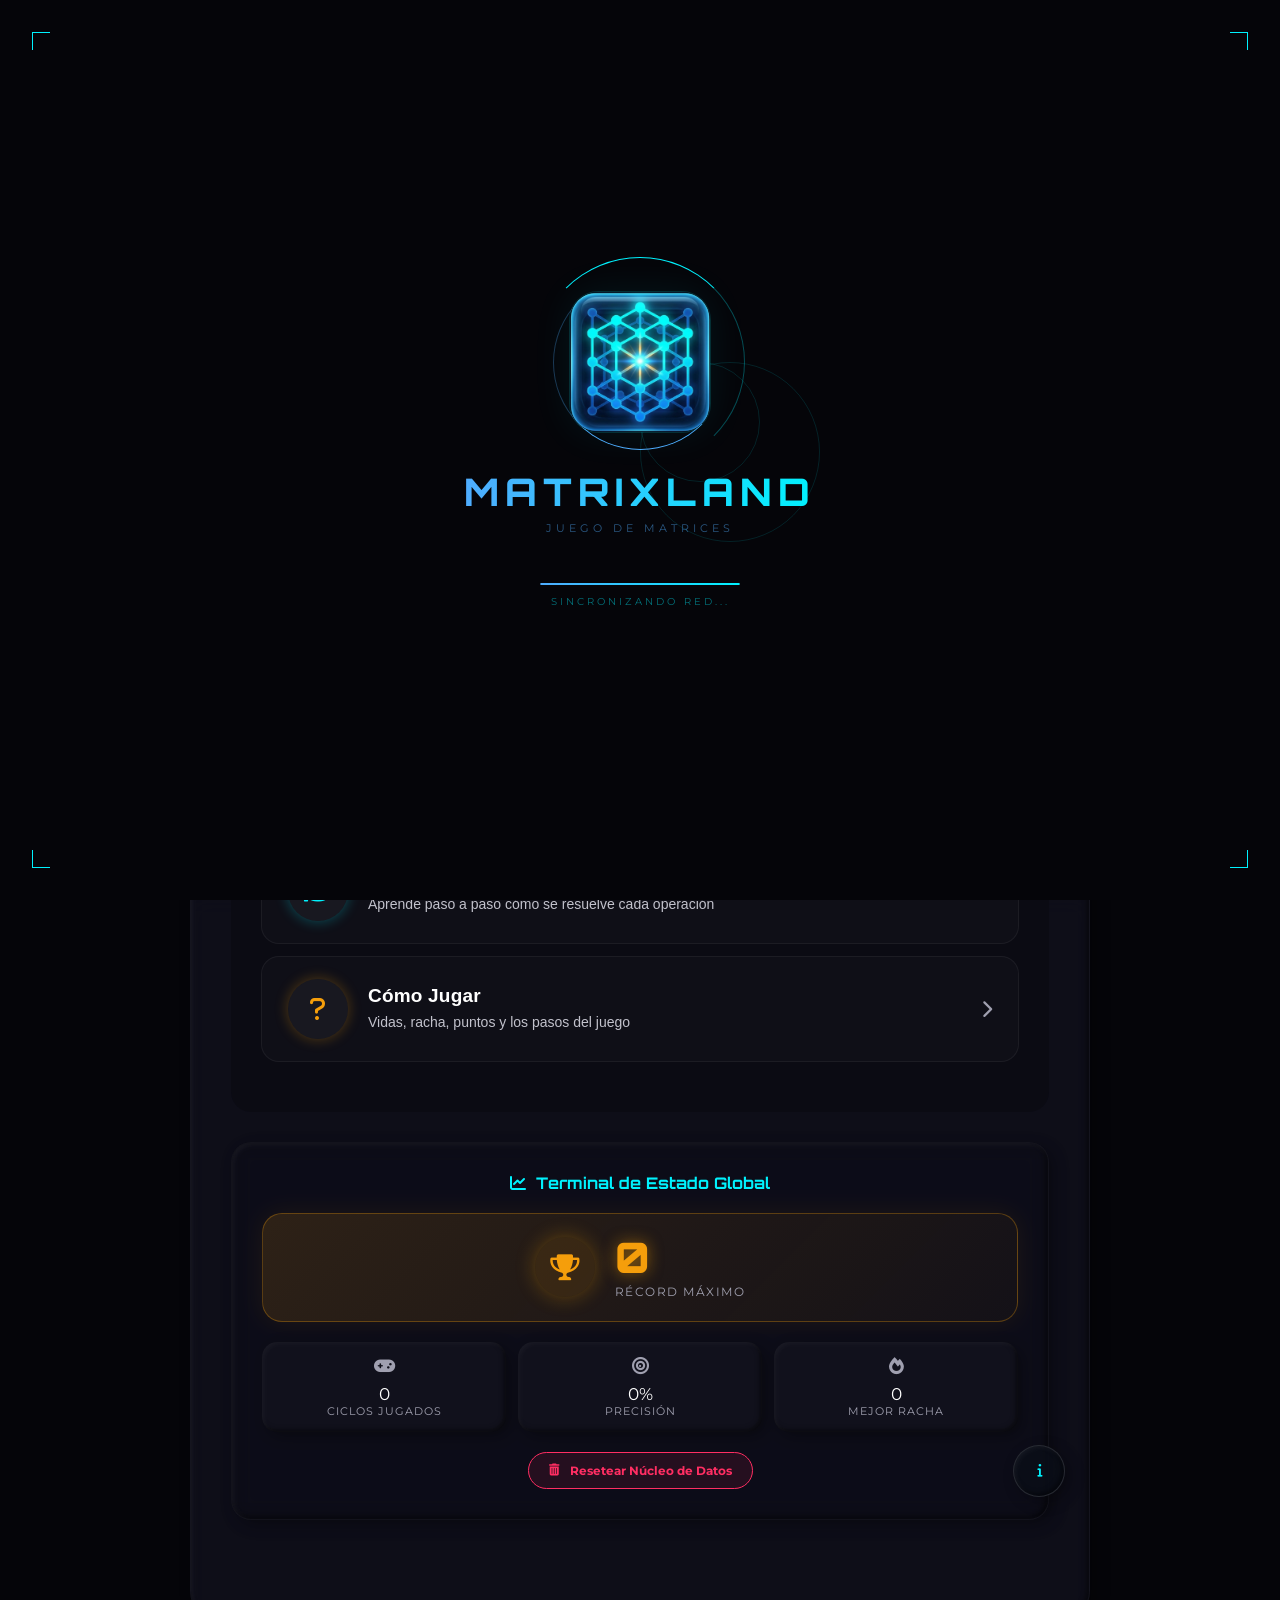
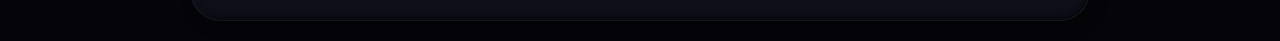
<file: index.html>
<!DOCTYPE html>
<html lang="es">
<head>
    <meta charset="UTF-8">
    <meta name="viewport" content="width=device-width, initial-scale=1.0">
    <title>MATRIXLAND </title>
    
    <link rel="stylesheet" href="https://cdnjs.cloudflare.com/ajax/libs/font-awesome/6.0.0/css/all.min.css">
    <link rel="stylesheet" href="style.css">
    <link rel="manifest" href="manifest.json">
    <meta name="theme-color" content="#667eea">
    <meta name="mobile-web-app-capable" content="yes">
    <meta name="apple-mobile-web-app-capable" content="yes">
    <meta name="apple-mobile-web-app-status-bar-style" content="default">
    <meta name="apple-mobile-web-app-title" content="Matrixland">
</head>
<body>

    <div id="splash-screen">
  <div class="corner corner-tl"></div>
  <div class="corner corner-tr"></div>
  <div class="corner corner-bl"></div>
  <div class="corner corner-br"></div>

  <div class="splash-particles" id="splash-sparks"></div>

  <div class="splash-logo-wrap">
    <div style="position:absolute;">
      <div class="pulse-ring"></div>
      <div class="pulse-ring"></div>
      <div class="pulse-ring"></div>
    </div>
    <div class="ring-outer"></div>
    <div class="ring-inner"></div>
    <div class="splash-logo-img">
      
      <img src="LogoMatrixLand.jpg" alt="MatrixLand">
    </div>
  </div>

  <div class="splash-title">
    
    <h1>MATRIXLAND</h1>
    <div class="version">juego de matrices</div>
  </div>

  <div class="splash-loader">
    <div class="loader-track">
      <div class="loader-bar" id="splash-bar"></div>
    </div>
    <div class="loader-label" id="splash-label">Iniciando protocolo...</div>
  </div>
</div>
    
    <div id="bg-particles"></div>

    <div id="pantalla-inicio">
        <div class="header-logo">
            <h1><span class="neon-text">MATRIX</span>LAND</h1>
            <div class="logo-icon"><i class="fas fa-microchip"></i></div>
        </div>
        <p class="subtitulo">Inicia la secuencia de aprendizaje progresivo</p>
        
        <div class="niveles-container">
            <div class="nivel-card nivel-basico" id="card-basico">
                <div class="nivel-icon"><i class="fas fa-plus-minus"></i></div>
                <h3>Nivel Básico</h3>
                <p class="nivel-descripcion">
                    Suma, resta y multiplica matrices por un número (escalar). El punto de partida perfecto.
                    <span class="nivel-specs">Matrices 2×2 · Números del 1 al 5</span>
                </p>
                <button id="btn-basico" class="btn-nivel">INICIAR</button>
            </div>

            <div class="nivel-card nivel-intermedio" id="card-intermedio">
                <div class="nivel-icon"><i class="fas fa-times"></i></div>
                <h3>Nivel Intermedio</h3>
                <p class="nivel-descripcion">
                    Multiplica matrices fila por columna, combinando distintos tamaños entre sí.
                    <span class="nivel-specs">Matrices 2×2 y 3×3 · Números del 1 al 8</span>
                </p>
                <button id="btn-intermedio" class="btn-nivel">INICIAR</button>
            </div>

            <div class="nivel-card nivel-avanzado" id="card-avanzado">
                <div class="nivel-icon"><i class="fas fa-project-diagram"></i></div>
                <h3>Nivel Avanzado</h3>
                <p class="nivel-descripcion">
                    Calcula la transpuesta y el determinante, incluida la Regla de Sarrus en 3×3.
                    <span class="nivel-specs">Matrices 2×2 y 3×3 · Números del 1 al 10</span>
                </p>
                <button id="btn-avanzado" class="btn-nivel">INICIAR</button>
            </div>

            <div class="nivel-card nivel-extra" id="card-extra">
                <div class="nivel-icon"><i class="fas fa-layer-group"></i></div>
                <h3>Retos Extra</h3>
                <p class="nivel-descripcion">
                    Resuelve retos en 2 pasos que combinan varias operaciones a la vez, como k(A+B) o |A+B|.
                    <span class="nivel-specs">2 fases por desafío · Matrices 2×2 y 3×3</span>
                </p>
                <button id="btn-extra" class="btn-nivel">INICIAR</button>
            </div>
        </div>

        <div class="recursos-container">
            <h3><i class="fas fa-toolbox"></i> Centro de Recursos</h3>
            <div class="recursos-lista">
                <button id="btn-tutorial-operaciones" class="recurso-item" type="button">
                    <span class="recurso-icono recurso-icono-tutorial"><i class="fas fa-graduation-cap"></i></span>
                    <span class="recurso-texto">
                        <strong>Tutoriales de Operaciones</strong>
                        <small>Aprende paso a paso cómo se resuelve cada operación</small>
                    </span>
                    <i class="fas fa-chevron-right recurso-flecha"></i>
                </button>
                <button id="btn-ayuda-juego" class="recurso-item" type="button">
                    <span class="recurso-icono recurso-icono-ayuda"><i class="fas fa-question"></i></span>
                    <span class="recurso-texto">
                        <strong>Cómo Jugar</strong>
                        <small>Vidas, racha, puntos y los pasos del juego</small>
                    </span>
                    <i class="fas fa-chevron-right recurso-flecha"></i>
                </button>
            </div>
        </div>

        <div class="estadisticas-globales-container">
            <h3><i class="fas fa-chart-line"></i> Terminal de Estado Global</h3>

            <div class="record-hero">
                <div class="record-hero-icon"><i class="fas fa-trophy"></i></div>
                <div class="record-hero-info">
                    <span id="global-record" class="record-hero-valor">0</span>
                    <span class="record-hero-label">Récord Máximo</span>
                </div>
            </div>

            <div class="stats-grid-inicio stats-grid-secundaria">
                <div class="stat-item-inicio">
                    <span class="stat-icon-inicio"><i class="fas fa-gamepad"></i></span>
                    <div class="stat-info-inicio">
                        <span id="global-partidas" class="stat-numero-inicio">0</span>
                        <span class="stat-texto-inicio">Ciclos Jugados</span>
                    </div>
                </div>
                <div class="stat-item-inicio">
                    <span class="stat-icon-inicio"><i class="fas fa-bullseye"></i></span>
                    <div class="stat-info-inicio">
                        <span id="global-precision" class="stat-numero-inicio">0%</span>
                        <span class="stat-texto-inicio">Precisión</span>
                    </div>
                </div>
                <div class="stat-item-inicio">
                    <span class="stat-icon-inicio"><i class="fas fa-fire"></i></span>
                    <div class="stat-info-inicio">
                        <span id="global-mejor-racha" class="stat-numero-inicio">0</span>
                        <span class="stat-texto-inicio">Mejor Racha</span>
                    </div>
                </div>
            </div>

            <button id="btn-borrar-datos" class="btn-danger-futuristic">
                <i class="fas fa-trash-alt"></i> Resetear Núcleo de Datos
            </button>
        </div>

        <div class="info-float" tabindex="0">
            <button class="info-bubble" type="button" aria-label="Información del proyecto">
                <i class="fas fa-info"></i>
            </button>
            <div class="info-card">
                <p>Desarrollado en la Universidad Politécnica de Querétaro por Regina Lopez Soto y Diego Francisco Cruz Cruz</p>
            </div>
        </div>

    </div>

    <div id="pantalla-juego" style="display: none;">
        
        <div class="game-header">
            <div class="stat-bubble stat-nivel">
                <div class="stat-label">PROTOCOLO</div>
                <div id="texto-nivel" class="stat-value">Básico</div>
                <div id="dificultad-indicator" class="dificultad-indicator" style="display:none;"></div>
            </div>

            <div class="control-center">
                <div id="vidas-display" class="vidas-futuristas">
                    </div>
                <div class="score-display">
                    <span id="puntos-display">0</span> <span class="pts-label">PTS</span>
                </div>
            </div>

            <div class="stat-bubble stat-racha">
                <div class="stat-label">RACHA</div>
                <div id="racha-display" class="stat-value">0</div>
                <div id="racha-bonus" class="stat-bonus">+0%</div>
            </div>
        </div>
        
        <div class="main-game-area">
            <div id="fase-badge" class="fase-badge" style="display:none;"></div>

            <div id="matrices-container"></div>

            <div id="fase-parcial-panel" class="fase-parcial-panel" style="display:none;"></div>
            
            <div class="response-zone-futuristic">
                <div class="drop-zone-container">
                    <h3><i class="fas fa-download"></i> Matriz de Respuesta</h3>
                    <p class="instruccion-drag">Arrastra un número, o tócalo y luego toca la casilla destino</p>
                    <div id="respuesta-matrix-target" class="matrix-target-grid">
                        </div>
                </div>

                <div class="numbers-supply-container">
                    <h3><i class="fas fa-hashtag"></i> Fuente de Energía</h3>
                    <div id="numbers-supply-bin" class="numbers-bin">
                        </div>
                </div>
            </div>
        </div>
        
        <div class="botones-accion-footer">
            <button id="btn-verificar" class="btn-principal-futuristic">
                <i class="fas fa-check-circle"></i> Verificar Secuencia
            </button>
            <button id="btn-volver" class="btn-secundario-futuristic">
                <i class="fas fa-arrow-left"></i> Abortar Misión
            </button>
        </div>
        
        <div id="mensaje-resultado"></div>
    </div>

    <div id="pantalla-tutorial" style="display:none;">
        <div class="corner corner-tl"></div>
        <div class="corner corner-tr"></div>
        <div class="corner corner-bl"></div>
        <div class="corner corner-br"></div>

        <div class="protocolo-header">
            <button class="btn-secundario-futuristic btn-volver-protocolo" id="volver-tutorial" type="button">
                <i class="fas fa-arrow-left"></i> Volver al Inicio
            </button>
            <h2 class="protocolo-titulo"><i class="fas fa-graduation-cap"></i> Tutoriales de Operaciones</h2>
            <p class="protocolo-subtitulo">Aprende paso a paso cómo se resuelve cada operación con matrices</p>
        </div>

            <div class="tutorial-tabs" id="tutorial-tabs">
                <button class="tutorial-tab active" data-tab="suma" type="button">Suma</button>
                
                <button class="tutorial-tab" data-tab="resta" type="button">Resta</button>
                <button class="tutorial-tab" data-tab="escalar" type="button">Escalar</button>
                <button class="tutorial-tab" data-tab="mult" type="button">Multiplicación</button>
                <button class="tutorial-tab" data-tab="trans" type="button">Transpuesta</button>
                <button class="tutorial-tab" data-tab="det" type="button">Determinante</button>
            </div>

            <div class="tutorial-panels">
                <div class="tutorial-panel active" data-panel="suma">
                    <p>Para <strong>sumar matrices</strong> se suman los elementos que están en la <strong>misma posición</strong> (misma fila y columna). Ambas matrices deben tener el mismo tamaño.</p>
                    <div class="tutorial-player" data-op="suma"></div>
                </div>

                <div class="tutorial-panel" data-panel="resta">
                    <p>La <strong>resta de matrices</strong> funciona igual que la suma, pero restando el elemento de B al elemento de A en la misma posición.</p>
                    <div class="tutorial-player" data-op="resta"></div>
                </div>

                <div class="tutorial-panel" data-panel="escalar">
                    <p>La <strong>multiplicación por escalar</strong> significa multiplicar <em>cada elemento</em> de la matriz por el mismo número k.</p>
                    <div class="tutorial-player" data-op="escalar"></div>
                </div>

                <div class="tutorial-panel" data-panel="mult">
                    <p>Para <strong>multiplicar matrices</strong>, cada elemento del resultado se obtiene multiplicando una <strong>fila completa de A</strong> por una <strong>columna completa de B</strong>, elemento a elemento, y sumando esos productos. El número de columnas de A debe ser igual al número de filas de B.</p>
                    <div class="tutorial-player" data-op="mult"></div>
                </div>

                <div class="tutorial-panel" data-panel="trans">
                    <p>La <strong>transpuesta</strong> convierte las filas en columnas (y las columnas en filas). El elemento en la posición (i,j) pasa a la posición (j,i).</p>
                    <div class="tutorial-player" data-op="trans"></div>
                </div>

                <div class="tutorial-panel" data-panel="det">
                    <p>El <strong>determinante</strong> es un número asociado a una matriz cuadrada. A diferencia de una matriz normal, <strong>no se escribe entre corchetes</strong>, sino entre <strong>barras verticales</strong>: <code>|A|</code>.</p>

                    <div class="tutorial-size-toggle" role="tablist">
                        <button class="tutorial-size-btn active" data-detsize="2x2" type="button">Determinante 2×2</button>
                        <button class="tutorial-size-btn" data-detsize="3x3" type="button">Determinante 3×3 (Regla de Sarrus)</button>
                    </div>

                    <div class="tutorial-player" data-op="det"></div>
                    <div class="tutorial-player" data-op="det3"></div>
                </div>
            </div>
    </div>

    <div id="pantalla-ayuda" style="display:none;">
        <div class="corner corner-tl"></div>
        <div class="corner corner-tr"></div>
        <div class="corner corner-bl"></div>
        <div class="corner corner-br"></div>

        <div class="protocolo-header">
            <button class="btn-secundario-futuristic btn-volver-protocolo" id="volver-ayuda" type="button">
                <i class="fas fa-arrow-left"></i> Volver al Inicio
            </button>
            <h2 class="protocolo-titulo"><i class="fas fa-question-circle"></i> ¿Cómo Jugar?</h2>
        </div>

            <div class="ayuda-grid">
                <div class="ayuda-item ayuda-item-vidas">
                    <div class="ayuda-icono vidas-icono"><i class="fas fa-heart"></i></div>
                    <div class="ayuda-contenido">
                        <h4>Vidas</h4>
                        <p>Empiezas con <strong>3 vidas</strong>. Cada respuesta incorrecta te quita una. Si llegas a 0, la partida termina.</p>
                        <p class="ayuda-tip"><i class="fas fa-bolt"></i> Consigue una racha de <strong>5 aciertos seguidos</strong> y recuperas 1 vida (hasta el máximo de 3).</p>
                    </div>
                </div>
                <div class="ayuda-item ayuda-item-racha">
                    <div class="ayuda-icono racha-icono"><i class="fas fa-fire"></i></div>
                    <div class="ayuda-contenido">
                        <h4>Racha</h4>
                        <p>Cada acierto consecutivo aumenta tu racha. Una respuesta incorrecta la reinicia a 0.</p>
                        <p class="ayuda-tip"><i class="fas fa-bolt"></i> Cada punto de racha añade <strong>+10% de puntos extra</strong> al siguiente acierto.</p>
                    </div>
                </div>
                <div class="ayuda-item ayuda-item-puntos">
                    <div class="ayuda-icono puntos-icono"><i class="fas fa-star"></i></div>
                    <div class="ayuda-contenido">
                        <h4>Puntos</h4>
                        <p>Cada nivel otorga puntos base al resolver bien un desafío:</p>
                        <ul class="ayuda-lista-puntos">
                            <li><span>Básico</span><strong>10 pts</strong></li>
                            <li><span>Intermedio</span><strong>20 pts</strong></li>
                            <li><span>Avanzado</span><strong>30 pts</strong></li>
                            <li><span>Retos Extra</span><strong>40 pts</strong></li>
                        </ul>
                    </div>
                </div>
            </div>

            <div class="ayuda-pasos">
                <h4><i class="fas fa-list-ol"></i> Pasos para jugar</h4>
                <ol>
                    <li>Elige un nivel según tu experiencia.</li>
                    <li>Observa la operación planteada entre las matrices (o el escalar).</li>
                    <li>Arrastra los números correctos desde la "Fuente de Energía" hacia la matriz de respuesta.</li>
                    <li>Pulsa "Verificar Secuencia" para comprobar tu resultado.</li>
                    <li>Usa el botón <i class="fas fa-graduation-cap"></i> de Tutoriales si necesitas repasar cómo se resuelve cada operación.</li>
                </ol>
            </div>
    </div>

    <div id="modal-gameover" class="modal" style="display: none;">
        <div class="modal-content-futuristic">
            <div class="glitch-wrapper">
                <h2 class="modal-titulo-glitch" data-text="SISTEMA CRÍTICO">SISTEMA CRÍTICO</h2>
            </div>
            <div class="icon-danger-modal"><i class="fas fa-exclamation-triangle"></i></div>
            <p class="modal-mensaje">Integridad del núcleo: 0%. Ciclo finalizado.</p>
            
            <div class="modal-estadisticas-futuristic">
                <div class="modal-stat-futu">
                    <span class="modal-stat-label-futu">Puntuación Final</span>
                    <span id="modal-puntos-finales" class="modal-stat-value-futu">0</span>
                </div>
                <div class="modal-stat-futu">
                    <span class="modal-stat-label-futu">Eficiencia (Aciertos)</span>
                    <span id="modal-aciertos" class="modal-stat-value-futu">0/0</span>
                </div>
                <div class="modal-stat-futu">
                    <span class="modal-stat-label-futu">Pico de Racha</span>
                    <span id="modal-mejor-racha" class="modal-stat-value-futu">0</span>
                </div>
            </div>

            <div id="modal-recomendacion" class="modal-recomendacion" style="display:none;"></div>

            <div class="modal-botones-futu">
                <button id="btn-reintentar" class="btn-modal-futu btn-reintentar-futu">
                    <i class="fas fa-sync-alt"></i> Reiniciar Ciclo
                </button>
                <button id="btn-menu" class="btn-modal-futu btn-menu-futu">
                    <i class="fas fa-home"></i> Menú de Red
                </button>
            </div>
            <button id="btn-compartir" class="btn-modal-futu btn-compartir-futu btn-compartir-ancho" type="button">
                <i class="fas fa-share-alt"></i> Compartir Resultado
            </button>
        </div>
    </div>

    <script src="script.js"></script>
</body>
</html>
</file>
<file: style.css>
/* ========================================
   SISTEMA DE DISEÑO MATRIXLAND NEON-DRAG
   Estilo: Futurista, Neumórfico (Burbuja iOS), Alta Animación
   ======================================== */

@import url('https://fonts.googleapis.com/css2?family=Orbitron:wght@400;600;700;900&family=Montserrat:wght@300;400;600;700&display=swap');

:root {
    /* Paleta Neón Futurista */
    --bg-dark: #050509;
    --bg-panel: rgba(20, 20, 35, 0.6);
    --primary-neon: #00f2fe; /* Cian */
    --primary-dim: rgba(0, 242, 254, 0.1);
    --secondary-neon: #4facfe; /* Azul */
    --success-neon: #0f9; /* Verde Neón */
    --danger-neon: #ff2e63; /* Rojo Neón */
    --warning-neon: #f59e0b; /* Ámbar */
    --deep-blue-neon: #3355ff; /* Azul profundo, usado para la Fase 2 de Retos Extra */
    --text-main: #e0e0e6;
    --text-muted: #a0a0b0;
    
    /* Efectos Burbuja/Neumórficos */
    --bubble-shadow: 
        inset 2px 2px 5px rgba(255, 255, 255, 0.05),
        inset -2px -2px 5px rgba(0, 0, 0, 0.5),
        5px 5px 15px rgba(0, 0, 0, 0.3);
    
    --bubble-hover: 
        inset 1px 1px 3px rgba(255, 255, 255, 0.1),
        inset -1px -1px 3px rgba(0, 0, 0, 0.7),
        2px 2px 8px rgba(0, 0, 0, 0.5);

    --neon-glow: 0 0 10px var(--primary-neon), 0 0 20px var(--primary-neon);
    
    /* Efectos Burbuja/Neumórficos y Curvas de Animación */
    --ease-soft: cubic-bezier(0.23, 1, 0.32, 1);
    --ease-bouncy: cubic-bezier(0.68, -0.55, 0.27, 1.55);
    
    --transition-soft: all 0.3s var(--ease-soft);
    --transition-bouncy: all 0.5s var(--ease-bouncy);
}

/* ========================================
   RESET Y ESTILOS GLOBALES
   ======================================== */

* {
    margin: 0;
    padding: 0;
    box-sizing: border-box;
    outline: none;
    -webkit-tap-highlight-color: transparent;
}

/* NUEVO: scroll de toda la página rediseñado con el tema neón */
html {
    scrollbar-width: thin;
    scrollbar-color: var(--primary-neon) var(--bg-dark);
}
::-webkit-scrollbar { width: 10px; height: 10px; }
::-webkit-scrollbar-track { background: var(--bg-dark); }
::-webkit-scrollbar-thumb {
    background: linear-gradient(var(--secondary-neon), var(--primary-neon));
    border-radius: 10px;
    border: 2px solid var(--bg-dark);
}
::-webkit-scrollbar-thumb:hover { background: var(--primary-neon); }

body {
    font-family: 'Montserrat', sans-serif;
    background-color: var(--bg-dark);
    color: var(--text-main);
    min-height: 100vh;
    display: flex;
    justify-content: center;
    align-items: center;
    padding: 20px;
    overflow-x: hidden;
    position: relative;
}

/* Fondo de partículas */
#bg-particles {
    position: fixed;
    inset: 0;
    z-index: -1;
    background: radial-gradient(circle at center, #101025 0%, #050509 100%);
}

.particle {
    position: absolute;
    background: var(--primary-neon);
    border-radius: 50%;
    opacity: 0.2;
    animation: floatParticle 20s linear infinite;
}

@keyframes floatParticle {
    0% { transform: translateY(0) translateX(0); opacity: 0; }
    10% { opacity: 0.2; }
    90% { opacity: 0.2; }
    100% { transform: translateY(-100vh) translateX(20vw); opacity: 0; }
}

h1, h2, h3, .stat-value, .matrix-cell, .draggable-number {
    font-family: 'Orbitron', sans-serif;
    font-weight: 700;
}

/* ========================================
   CLASES BASE REUTILIZABLES (SOLUCIÓN AL ERROR)
   ======================================== */

/* Aplicamos el estilo de panel a todos los contenedores principales */
#pantalla-inicio,
.nivel-card,
.estadisticas-globales-container,
#pantalla-juego,
#pantalla-tutorial,
#pantalla-ayuda,
#matrices-container,
.drop-zone-container,
.numbers-supply-container,
.modal-content-futuristic {
    background: var(--bg-panel);
    border-radius: 30px;
    border: 1px solid rgba(255, 255, 255, 0.03);
    box-shadow: var(--bubble-shadow);
    backdrop-filter: blur(10px);
    transition: var(--transition-soft);
}

/* Aplicamos el estilo base de botón a todos los botones */
.btn-nivel, 
.btn-danger-futuristic, 
.btn-principal-futuristic, 
.btn-secundario-futuristic, 
.btn-modal-futu {
    border: none;
    border-radius: 50px;
    font-family: 'Montserrat', sans-serif;
    font-weight: 700;
    cursor: pointer;
    transition: var(--transition-bouncy);
    display: inline-flex;
    align-items: center;
    justify-content: center;
    gap: 10px;
    position: relative;
    overflow: hidden;
}

.btn-nivel:active, 
.btn-danger-futuristic:active, 
.btn-principal-futuristic:active, 
.btn-secundario-futuristic:active, 
.btn-modal-futu:active {
    transform: scale(0.95);
    box-shadow: var(--bubble-hover);
}

.neon-text {
    color: var(--primary-neon);
    text-shadow: var(--neon-glow);
}

/* ========================================
   PANTALLA DE INICIO
   ======================================== */

#pantalla-inicio {
    padding: 50px 40px 100px; /* NUEVO: aire extra abajo para que el botón de info flotante no encime el último contenido */
    text-align: center;
    max-width: 900px;
    width: 100%;
    animation: panelEnter 0.6s var(--ease-soft);
}

.header-logo {
    position: relative;
    display: flex;
    flex-wrap: wrap;
    align-items: center;
    justify-content: center;
    gap: 15px;
    margin-bottom: 22px;
    padding-bottom: 14px;
}

/* NUEVO: línea decorativa con brillo animado bajo el título, refuerza el look "data-stream" */
.header-logo::after {
    content: '';
    position: absolute;
    bottom: 0;
    left: 50%;
    transform: translateX(-50%);
    width: 140px;
    height: 2px;
    border-radius: 2px;
    background: linear-gradient(90deg, transparent, var(--primary-neon), var(--secondary-neon), transparent);
    background-size: 200% auto;
    animation: shimmerText 3s linear infinite;
}

#pantalla-inicio h1 {
    font-size: 56px;
    letter-spacing: 4px;
    color: white;
}

.logo-icon {
    font-size: 40px;
    color: var(--primary-neon);
    animation: pulseGlow 2s infinite;
}

.subtitulo {
    color: var(--text-muted);
    font-size: 18px;
    margin-bottom: 40px;
    font-weight: 300;
}

.niveles-container {
    display: grid;
    grid-template-columns: repeat(3, minmax(220px, 1fr));
    gap: 25px;
    margin-bottom: 50px;
}

.nivel-card {
    background: linear-gradient(155deg, rgba(255, 255, 255, 0.035), rgba(255, 255, 255, 0.01));
    border-radius: 25px;
    padding: 30px;
    display: flex;
    flex-direction: column;
    align-items: center;
    min-height: 280px;
}

.nivel-card.nivel-extra {
    grid-column: 1 / -1;
    justify-self: center;
    width: min(100%, calc(3 * 220px + 2 * 25px));
    min-height: auto;
    padding: 20px 28px;
    flex-direction: row;
    justify-content: center;
    align-items: center;
    gap: 20px;
    text-align: left;
}

.nivel-card.nivel-extra .nivel-icon {
    margin-bottom: 0;
}

.nivel-card.nivel-extra .nivel-descripcion {
    margin-bottom: 0;
    flex-grow: 0;
}

.nivel-card.nivel-extra .btn-nivel {
    width: auto;
    min-width: 150px;
    padding: 10px 22px;
}

.nivel-card:hover {
    transform: translateY(-10px) scale(1.02);
    border-color: rgba(0, 242, 254, 0.2);
    box-shadow: 0 15px 30px rgba(0, 0, 0, 0.5), 0 0 15px var(--primary-dim);
}

.nivel-icon {
    font-size: 35px;
    margin-bottom: 15px;
    color: var(--text-muted);
    transition: var(--transition-soft);
    animation: pulseGlow 3.5s ease-in-out infinite; /* NUEVO: brillo suave en reposo, más "vivo" */
}

.nivel-card:hover .nivel-icon {
    color: var(--primary-neon);
    transform: scale(1.1);
}

.nivel-card h3 {
    font-size: 20px;
    margin-bottom: 10px;
    color: white;
}

/* NUEVO: línea de especificaciones técnicas (tamaño de matriz, rango) bajo la descripción */
.nivel-specs {
    display: block;
    margin-top: 10px;
    font-size: 11px;
    color: var(--text-muted);
    opacity: 0.75;
    letter-spacing: 0.3px;
}

.nivel-descripcion {
    font-size: 14px;
    color: var(--text-muted);
    line-height: 1.6;
    margin-bottom: 20px;
    flex-grow: 1;
}

.btn-nivel {
    background: transparent;
    border: 2px solid rgba(255, 255, 255, 0.1);
    color: white;
    padding: 12px 30px;
    font-size: 14px;
    letter-spacing: 1px;
    width: 100%;
}

.nivel-card:hover .btn-nivel {
    background: var(--primary-neon);
    border-color: var(--primary-neon);
    color: var(--bg-dark);
    box-shadow: var(--neon-glow);
}

/* NUEVO: Centro de Recursos (reemplaza los botones flotantes de tutoriales/ayuda/info) */
.recursos-container {
    background: rgba(0, 0, 0, 0.2);
    padding: 30px;
    border-radius: 20px;
    margin-bottom: 30px;
}

.recursos-container h3 {
    font-size: 16px;
    color: var(--primary-neon);
    margin-bottom: 20px;
    display: flex;
    align-items: center;
    justify-content: center;
    gap: 10px;
}

.recursos-lista {
    display: flex;
    flex-direction: column;
    gap: 12px;
    margin-bottom: 20px;
}

.recurso-item {
    display: flex;
    align-items: center;
    gap: 20px;
    width: 100%;
    background: rgba(255, 255, 255, 0.02);
    border: 1px solid rgba(255, 255, 255, 0.05);
    border-radius: 18px;
    padding: 22px 26px;
    text-align: left;
    cursor: pointer;
    transition: var(--transition-soft);
}

.recurso-item:hover, .recurso-item:focus-visible {
    background: rgba(255, 255, 255, 0.045);
    border-color: rgba(0, 242, 254, 0.25);
    transform: translateY(-2px);
    box-shadow: 0 8px 20px rgba(0, 0, 0, 0.3);
}

.recurso-icono {
    width: 60px;
    height: 60px;
    flex-shrink: 0;
    border-radius: 50%;
    display: grid;
    place-items: center;
    font-size: 24px;
    background: rgba(255, 255, 255, 0.04);
}
.recurso-icono-tutorial { color: var(--primary-neon); box-shadow: 0 0 14px rgba(0, 242, 254, 0.3); }
.recurso-icono-ayuda    { color: var(--warning-neon); box-shadow: 0 0 14px rgba(245, 158, 11, 0.3); }

.recurso-texto {
    flex-grow: 1;
    display: flex;
    flex-direction: column;
    gap: 6px;
}
.recurso-texto strong { color: white; font-size: 19px; letter-spacing: 0.2px; }
.recurso-texto small { color: #c2c2cc; font-size: 14px; line-height: 1.4; }

.recurso-flecha {
    flex-shrink: 0;
    color: var(--text-muted);
    font-size: 18px;
    transition: var(--transition-soft);
}
.recurso-item:hover .recurso-flecha { color: var(--primary-neon); transform: translateX(4px); }

/* NUEVO: botón de info flotante — vive dentro de #pantalla-inicio, así que solo aparece ahí */
.info-float {
    position: fixed;
    right: 24px;
    bottom: 24px;
    z-index: 60;
    display: flex;
    flex-direction: column;
    align-items: flex-end;
    gap: 10px;
}

.info-bubble {
    width: 52px;
    height: 52px;
    border: 1px solid rgba(255, 255, 255, 0.12);
    border-radius: 50%;
    background: rgba(10, 14, 24, 0.9);
    color: var(--primary-neon);
    box-shadow: var(--bubble-shadow);
    display: grid;
    place-items: center;
    cursor: pointer;
    transition: transform 0.25s ease, box-shadow 0.25s ease;
}
.info-bubble:hover, .info-bubble:focus-visible {
    transform: translateY(-2px) scale(1.04);
    box-shadow: 0 0 18px rgba(0, 242, 254, 0.25);
}

.info-card {
    width: min(320px, calc(100vw - 32px));
    padding: 14px 16px;
    border-radius: 18px;
    background: rgba(10, 14, 24, 0.95);
    border: 1px solid rgba(255, 255, 255, 0.12);
    box-shadow: var(--bubble-shadow);
    color: var(--text-main);
    font-size: 13px;
    line-height: 1.5;
    opacity: 0;
    transform: translateY(8px);
    pointer-events: none;
    transition: opacity 0.25s ease, transform 0.25s ease;
}
.info-float:hover .info-card, .info-float:focus-within .info-card {
    opacity: 1;
    transform: translateY(0);
    pointer-events: auto;
}

@media (max-width: 900px) {
    .niveles-container {
        grid-template-columns: 1fr;
    }

    .nivel-card.nivel-extra {
        grid-column: auto;
        width: 100%;
        flex-direction: column;
        text-align: center;
    }

    .nivel-card.nivel-extra .btn-nivel {
        width: 100%;
    }
}

/* Colores específicos hover (Usando el selector completo para evitar fallos variables) */
.nivel-intermedio:hover .nivel-icon { color: var(--success-neon); }
.nivel-intermedio:hover .btn-nivel { background: var(--success-neon); border-color: var(--success-neon); box-shadow: 0 0 10px var(--success-neon); }
.nivel-intermedio:hover { border-color: rgba(0, 255, 153, 0.2); box-shadow: 0 15px 30px rgba(0, 0, 0, 0.5), 0 0 15px rgba(0, 255, 153, 0.1); }

.nivel-avanzado:hover .nivel-icon { color: var(--danger-neon); }
.nivel-avanzado:hover .btn-nivel { background: var(--danger-neon); border-color: var(--danger-neon); box-shadow: 0 0 10px var(--danger-neon); }
.nivel-avanzado:hover { border-color: rgba(255, 46, 99, 0.2); box-shadow: 0 15px 30px rgba(0, 0, 0, 0.5), 0 0 15px rgba(255, 46, 99, 0.1); }

.nivel-extra:hover .nivel-icon { color: var(--deep-blue-neon); }
.nivel-extra:hover .btn-nivel { background: var(--deep-blue-neon); border-color: var(--deep-blue-neon); box-shadow: 0 0 10px var(--deep-blue-neon); }
.nivel-extra:hover { border-color: rgba(51, 85, 255, 0.25); box-shadow: 0 15px 30px rgba(0, 0, 0, 0.5), 0 0 15px rgba(51, 85, 255, 0.15); }

/* Sección Estadísticas Inicio */
.estadisticas-globales-container {
    background: rgba(0, 0, 0, 0.2);
    padding: 30px;
    border-radius: 20px;
}

.estadisticas-globales-container h3 {
    font-size: 16px;
    color: var(--primary-neon);
    margin-bottom: 20px;
    display: flex;
    align-items: center;
    justify-content: center;
    gap: 10px;
}

/* NUEVO: tarjeta protagonista del Récord Máximo */
.record-hero {
    display: flex;
    align-items: center;
    justify-content: center;
    gap: 20px;
    background: linear-gradient(135deg, rgba(245, 158, 11, 0.14), rgba(245, 158, 11, 0.03));
    border: 1px solid rgba(245, 158, 11, 0.3);
    border-radius: 20px;
    padding: 22px 30px;
    margin-bottom: 20px;
    box-shadow: 0 0 25px rgba(245, 158, 11, 0.08);
}

.record-hero-icon {
    width: 60px;
    height: 60px;
    flex-shrink: 0;
    border-radius: 50%;
    display: grid;
    place-items: center;
    font-size: 26px;
    color: var(--warning-neon);
    background: rgba(245, 158, 11, 0.1);
    box-shadow: 0 0 20px rgba(245, 158, 11, 0.3);
    animation: pulseGlow 2.5s infinite;
}

.record-hero-info {
    display: flex;
    flex-direction: column;
    text-align: left;
}

.record-hero-valor {
    font-family: 'Orbitron', sans-serif;
    font-size: 42px;
    font-weight: 900;
    line-height: 1;
    color: var(--warning-neon);
    text-shadow: 0 0 15px rgba(245, 158, 11, 0.5);
}

.record-hero-label {
    font-size: 12px;
    color: var(--text-muted);
    text-transform: uppercase;
    letter-spacing: 1.5px;
    margin-top: 6px;
}

.stats-grid-inicio {
    display: grid;
    grid-template-columns: 1fr 1fr;
    gap: 20px;
    margin-bottom: 20px;
}

/* NUEVO: fila secundaria más compacta (Ciclos, Precisión, Mejor Racha) */
.stats-grid-secundaria {
    grid-template-columns: repeat(3, 1fr);
    gap: 12px;
}
.stats-grid-secundaria .stat-item-inicio {
    flex-direction: column;
    text-align: center;
    padding: 14px 8px;
    gap: 8px;
}
.stats-grid-secundaria .stat-info-inicio { align-items: center; }
.stats-grid-secundaria .stat-icon-inicio { font-size: 17px; }
.stats-grid-secundaria .stat-numero-inicio { font-size: 17px; }

.stat-item-inicio {
    background: rgba(255, 255, 255, 0.02);
    padding: 15px;
    border-radius: 15px;
    display: flex;
    align-items: center;
    gap: 15px;
    box-shadow: var(--bubble-shadow);
}

.stat-icon-inicio {
    font-size: 24px;
    color: var(--text-muted);
}

.stat-info-inicio {
    display: flex;
    flex-direction: column;
    text-align: left;
}

.stat-numero-inicio {
    font-size: 24px;
    color: white;
}

.stat-texto-inicio {
    font-size: 11px;
    color: var(--text-muted);
    text-transform: uppercase;
    letter-spacing: 1px;
}

.btn-danger-futuristic {
    background: rgba(255, 46, 99, 0.1);
    color: var(--danger-neon);
    border: 1px solid var(--danger-neon);
    padding: 10px 20px;
    font-size: 12px;
}
.btn-danger-futuristic:hover {
    background: var(--danger-neon);
    color: white;
    box-shadow: 0 0 10px var(--danger-neon);
    transform: translateY(-2px);
}

/* ========================================
   PANTALLA DE JUEGO (INTERFACE)
   ======================================== */

#pantalla-juego {
    padding: 30px;
    max-width: 1100px;
    width: 100%;
    animation: panelEnter 0.5s var(--ease-soft);
}

/* NUEVO: pantallas completas de Tutoriales y Ayuda (ya no son modales) */
#pantalla-tutorial,
#pantalla-ayuda {
    position: relative;
    padding: 40px;
    max-width: 820px;
    width: 100%;
    max-height: 88vh;
    overflow-y: auto;
    text-align: left;
    animation: panelEnter 0.5s var(--ease-soft);

    /* NUEVO: scroll rediseñado acorde al tema neón (Firefox) */
    scrollbar-width: thin;
    scrollbar-color: var(--primary-neon) rgba(255, 255, 255, 0.05);
}

/* NUEVO: scroll rediseñado acorde al tema neón (Chrome/Edge/Safari) */
#pantalla-tutorial::-webkit-scrollbar,
#pantalla-ayuda::-webkit-scrollbar {
    width: 9px;
}
#pantalla-tutorial::-webkit-scrollbar-track,
#pantalla-ayuda::-webkit-scrollbar-track {
    background: rgba(255, 255, 255, 0.03);
    border-radius: 10px;
    margin: 6px 0;
}
#pantalla-tutorial::-webkit-scrollbar-thumb,
#pantalla-ayuda::-webkit-scrollbar-thumb {
    background: linear-gradient(var(--secondary-neon), var(--primary-neon));
    border-radius: 10px;
    box-shadow: 0 0 6px rgba(0, 242, 254, 0.4);
}
#pantalla-tutorial::-webkit-scrollbar-thumb:hover,
#pantalla-ayuda::-webkit-scrollbar-thumb:hover {
    background: var(--primary-neon);
    box-shadow: 0 0 10px rgba(0, 242, 254, 0.6);
}

.protocolo-header {
    display: flex;
    flex-direction: column;
    align-items: center;
    text-align: center;
    gap: 10px;
    margin-bottom: 28px;
}

.btn-volver-protocolo {
    align-self: flex-start;
    padding: 10px 20px;
    font-size: 13px;
}

.protocolo-titulo {
    position: relative;
    color: var(--primary-neon);
    font-size: 26px;
    display: flex;
    align-items: center;
    gap: 12px;
    padding-bottom: 14px;
    text-shadow: var(--neon-glow);
}
.protocolo-titulo::after {
    content: '';
    position: absolute;
    bottom: 0;
    left: 50%;
    transform: translateX(-50%);
    width: 110px;
    height: 2px;
    border-radius: 2px;
    background: linear-gradient(90deg, transparent, var(--primary-neon), var(--secondary-neon), transparent);
    background-size: 200% auto;
    animation: shimmerText 3s linear infinite;
}

.protocolo-subtitulo {
    color: var(--text-muted);
    font-size: 13px;
}

.game-header {
    display: grid;
    grid-template-columns: 1fr auto 1fr;
    align-items: center;
    gap: 20px;
    margin-bottom: 28px;
}

.stat-bubble {
    background: rgba(255, 255, 255, 0.02);
    padding: 15px 25px;
    border-radius: 50px;
    box-shadow: var(--bubble-shadow);
    text-align: center;
}

.stat-label {
    font-size: 10px;
    color: var(--text-muted);
    letter-spacing: 2px;
    margin-bottom: 5px;
}

.stat-value {
    font-size: 18px;
    color: white;
}

.stat-nivel .stat-value { color: var(--primary-neon); text-shadow: var(--neon-glow); }
.stat-racha .stat-value { color: var(--success-neon); }

/* NUEVO: indicador de dificultad adaptativa (sube/baja según el desempeño del jugador) */
.dificultad-indicator {
    margin-top: 4px;
    align-items: center;
    justify-content: center;
    gap: 4px;
    font-size: 10px;
    font-weight: 700;
    letter-spacing: 0.3px;
}
.dificultad-alta { color: var(--danger-neon); }
.dificultad-baja { color: var(--secondary-neon); }

.stat-bonus {
    margin-top: 4px;
    font-size: 11px;
    font-weight: 700;
    color: var(--warning-neon);
    letter-spacing: 0.5px;
}

.control-center {
    display: flex;
    flex-direction: column;
    align-items: center;
    gap: 10px;
}

.vidas-futuristas {
    display: flex;
    gap: 8px;
    font-size: 20px;
}

.heart-icon {
    color: var(--danger-neon);
    text-shadow: 0 0 5px var(--danger-neon);
    transition: var(--transition-bouncy);
}
.heart-icon.lost {
    color: rgba(255, 255, 255, 0.1);
    text-shadow: none;
    transform: scale(0.8);
}

.score-display {
    font-family: 'Orbitron', sans-serif;
    font-size: 36px;
    font-weight: 900;
    color: white;
    position: relative;
}
.pts-label {
    font-size: 12px;
    color: var(--text-muted);
    font-weight: 400;
    font-family: 'Montserrat', sans-serif;
}

@keyframes scorePop {
    0% { transform: scale(1); color: white; }
    50% { transform: scale(1.3); color: var(--warning-neon); text-shadow: 0 0 10px var(--warning-neon); }
    100% { transform: scale(1); color: white; }
}
.score-animate { animation: scorePop 0.4s ease-out; }

/* ========================================
   ÁREA DE MATRICES (DESAFÍO)
   ======================================== */

.main-game-area {
    display: flex;
    flex-direction: column;
    gap: 24px;
}

#matrices-container {
    position: relative;
    background: var(--bg-panel);
    padding: 34px 30px;
    border-radius: 20px;
    margin-bottom: 0;
    display: flex;
    flex-direction: column; /* Título arriba */
    align-items: center;
    width: 100%;
    transition: var(--transition-soft);
}

/* NUEVO: acento superior tipo "escaneo de datos", refuerza el look de terminal activa */
#matrices-container::before {
    content: '';
    position: absolute;
    top: 0;
    left: 18%;
    right: 18%;
    height: 2px;
    border-radius: 2px;
    background: linear-gradient(90deg, transparent, var(--primary-neon), var(--secondary-neon), transparent);
    background-size: 200% auto;
    animation: shimmerText 2.5s linear infinite;
    opacity: 0.7;
}

.desafio-pregunta {
    color: white;
    font-size: 18px;
    margin-bottom: 25px;
    font-weight: 600;
}

.matrix-display-wrapper {
    display: flex !important;
    flex-direction: row !important; /* Fuerza horizontal */
    align-items: center;
    justify-content: center;
    gap: 15px;
    width: 100%;
    margin-top: 20px;
}

/* Contenedor visual de cada matriz del desafío (A y B) */
.matrix-visual-grid {
    display: flex;
    flex-direction: column;  /* Las filas van de arriba hacia abajo */
    align-items: center;
    gap: 6px;
}

/* Cada fila dentro de la matriz visual */
.matrix-row-visual {
    display: flex;
    flex-direction: row;     /* Las celdas de cada fila van de izquierda a derecha */
    gap: 6px;
}

/* ========================================
   CORCHETES / BARRAS DE VALOR ABSOLUTO
   Refuerzan visualmente que se trata de una matriz [ ]
   o, en el caso del determinante, de |A| (barras)
   ======================================== */
.matrix-visual-grid,
.matrix-target-grid.is-matrix-target {
    position: relative;
    padding: 8px 22px !important;
}

.matrix-visual-grid::before, .matrix-visual-grid::after,
.matrix-target-grid.is-matrix-target::before, .matrix-target-grid.is-matrix-target::after {
    content: '';
    position: absolute;
    top: -2px;
    bottom: -2px;
    width: 12px;
    border: 3px solid var(--primary-neon);
    opacity: 0.9;
}

.matrix-visual-grid::before, .matrix-target-grid.is-matrix-target::before {
    left: -4px;
    border-right: none;
    border-radius: 6px 0 0 6px;
}

.matrix-visual-grid::after, .matrix-target-grid.is-matrix-target::after {
    right: -4px;
    border-left: none;
    border-radius: 0 6px 6px 0;
}

/* Modificador: notación de determinante |A| en lugar de corchetes [A] */
.matrix-visual-grid.bars-matrix::before, .matrix-visual-grid.bars-matrix::after {
    width: 3px;
    border: none;
    border-radius: 0;
    background: var(--warning-neon);
    box-shadow: 0 0 8px var(--warning-neon);
}

.determinante-bars-wrap {
    justify-self: center;
}

.matrix-cell {
    width: 50px;
    height: 50px;
    background: rgba(255, 255, 255, 0.03);
    color: white;
    display: flex;
    align-items: center;
    justify-content: center;
    border-radius: 10px;
    font-size: 18px;
    border: 1px solid rgba(255, 255, 255, 0.1);
    font-family: 'Orbitron', sans-serif;
}

.matrix-cell:hover {
    background: rgba(255, 255, 255, 0.07);
    transform: scale(1.05);
}

.matrix-operator {
    font-size: 30px;
    color: var(--primary-neon);
    font-weight: bold;
    text-shadow: 0 0 10px var(--primary-neon);
    padding: 0 10px;
}

.unaria-info-burbuja {
    display: flex;
    flex-direction: column;
    align-items: center;
    gap: 10px;
    color: var(--secondary-neon);
    font-size: 14px;
    padding: 15px;
    background: rgba(255, 255, 255, 0.02);
    border-radius: 15px;
    box-shadow: var(--bubble-shadow);
}
.unaria-info-burbuja i { font-size: 24px; }

/* ========================================
   ÁREA DRAG & DROP FUTURISTA
   ======================================== */

.response-zone-futuristic {
    display: grid;
    grid-template-columns: 2fr 1fr;
    gap: 28px;
    margin-bottom: 0;
}

.drop-zone-container, .numbers-supply-container {
    background: rgba(0, 0, 0, 0.2);
    padding: 28px;
    border-radius: 20px;
    transition: var(--transition-soft);
}

.drop-zone-container h3, .numbers-supply-container h3 {
    font-size: 14px;
    color: var(--primary-neon);
    margin-bottom: 15px;
    display: flex;
    align-items: center;
    gap: 8px;
}

.instruccion-drag {
    font-size: 12px;
    color: var(--text-muted);
    margin-bottom: 22px;
    line-height: 1.5;
}

.matrix-target-grid {
    display: grid !important;
    gap: 10px;
    padding: 18px;
    background: rgba(0, 242, 254, 0.05);
    border: 1px solid var(--primary-dim);
    border-radius: 15px;
    transition: var(--transition-soft);
}

.matrix-grid {
    display: grid !important;
    /* Se ajusta automáticamente al tamaño (2x2 o 3x3) en el JS */
    gap: 8px;
    padding: 12px;
    background: rgba(255, 255, 255, 0.05);
    border-radius: 15px;
    box-shadow: var(--bubble-shadow);
}

.matrix-row {
    display: flex !important;
    flex-direction: row !important; /* Los números de CADA fila van de lado a lado */
    gap: 8px;
    justify-content: center;
}

.matrix-row + .matrix-row {
    margin-top: 8px;
}

.drop-zone {
    width: 55px;
    height: 55px;
    margin: 0;
    border-radius: 15px;
    background: rgba(255, 255, 255, 0.02);
    border: 2px dashed rgba(0, 242, 254, 0.25);
    transition: var(--transition-soft);
    display: flex;
    align-items: center;
    justify-content: center;
    position: relative;
}

.drop-zone.drag-over {
    background: rgba(0, 242, 254, 0.05);
    border-color: var(--primary-neon);
    box-shadow: 0 0 10px var(--primary-dim);
    transform: scale(1.05);
}

.drop-zone.occupied {
    border-style: solid;
    border-color: rgba(255, 255, 255, 0.03);
    background: rgba(255, 255, 255, 0.03);
    box-shadow: var(--bubble-shadow);
}

/* NUEVO: explica el error celda a celda — verde = acertaste esa celda, rojo = revísala */
.drop-zone.celda-correcta {
    border-style: solid;
    border-color: var(--success-neon) !important;
    box-shadow: 0 0 10px rgba(0, 255, 153, 0.35) !important;
}
.drop-zone.celda-incorrecta {
    border-style: solid;
    border-color: var(--danger-neon) !important;
    box-shadow: 0 0 10px rgba(255, 46, 99, 0.35) !important;
    animation: celdaIncorrectaShake 0.4s ease;
}
@keyframes celdaIncorrectaShake {
    0%, 100% { transform: translateX(0); }
    25% { transform: translateX(-3px); }
    75% { transform: translateX(3px); }
}

.numbers-bin {
    display: flex;
    flex-wrap: wrap;
    gap: 12px;
    justify-content: center;
    align-content: flex-start;
    min-height: 110px;
    padding: 16px;
    background: rgba(0, 0, 0, 0.3);
    border: 1px dashed rgba(255, 255, 255, 0.06);
    border-radius: 15px;
}

.draggable-number {
    width: 48px;
    height: 48px;
    background: linear-gradient(135deg, #262645 0%, #12122a 100%);
    color: #ffffff;
    display: flex;
    align-items: center;
    justify-content: center;
    border-radius: 12px;
    font-size: 19px;
    font-weight: 900;
    letter-spacing: 0.5px;
    text-shadow: 0 0 8px rgba(255, 255, 255, 0.35);
    cursor: grab;
    user-select: none;
    box-shadow: var(--bubble-shadow);
    border: 1.5px solid rgba(0, 242, 254, 0.18);
    transition: transform 0.2s ease, box-shadow 0.2s ease, opacity 0.2s ease, border-color 0.2s ease;
}

.draggable-number:hover {
    transform: scale(1.1) translateY(-3px);
    box-shadow: 0 5px 15px rgba(0, 0, 0, 0.4), 0 0 10px var(--primary-dim);
    border-color: var(--primary-neon);
}

.draggable-number:active {
    cursor: grabbing;
    transform: scale(0.95);
}

.draggable-number.dragging {
    opacity: 0.5;
    transform: scale(0.9);
    box-shadow: none;
}

/* NUEVO: número elegido por toque/clic, esperando una celda destino */
.draggable-number.numero-seleccionado {
    border-color: var(--primary-neon) !important;
    box-shadow: 0 0 0 3px rgba(0, 242, 254, 0.35), 0 0 16px rgba(0, 242, 254, 0.6) !important;
    animation: numeroSeleccionadoPulse 1s ease-in-out infinite;
}
@keyframes numeroSeleccionadoPulse {
    0%, 100% { transform: scale(1); }
    50% { transform: scale(1.08); }
}

/* NUEVO: celdas libres que aceptarían el número seleccionado ahora mismo */
.drop-zone.zona-lista {
    border-color: var(--primary-neon);
    background: rgba(0, 242, 254, 0.06);
    animation: zonaListaPulse 1.2s ease-in-out infinite;
}
@keyframes zonaListaPulse {
    0%, 100% { box-shadow: 0 0 0 rgba(0, 242, 254, 0); }
    50% { box-shadow: 0 0 10px rgba(0, 242, 254, 0.35); }
}

/* NUEVO: foco visible por teclado (accesibilidad) */
.draggable-number:focus-visible,
.drop-zone:focus-visible {
    outline: 2px solid var(--primary-neon);
    outline-offset: 2px;
}

.drop-zone .draggable-number {
    width: 100%;
    height: 100%;
    margin: 0;
    box-shadow: none;
    background: transparent;
}

/* ========================================
   ESCALARES (Nivel Básico y Retos Extra)
   ======================================== */
.scalar-bubble {
    width: 60px;
    height: 60px;
    border-radius: 50%;
    background: radial-gradient(circle at 35% 30%, rgba(245, 158, 11, 0.25), rgba(245, 158, 11, 0.05));
    border: 2px solid var(--warning-neon);
    color: white;
    font-family: 'Orbitron', sans-serif;
    font-size: 22px;
    font-weight: 900;
    display: flex;
    align-items: center;
    justify-content: center;
    box-shadow: 0 0 15px rgba(245, 158, 11, 0.25);
}
.scalar-bubble-label {
    font-size: 11px;
    color: var(--warning-neon);
    margin-right: 4px;
    font-weight: 700;
}

/* ========================================
   RETOS EXTRA · INDICADOR DE FASE Y PANEL DE RESULTADO PARCIAL
   ======================================== */
.fase-badge {
    align-self: center;
    display: flex;
    align-items: center;
    gap: 10px;
    padding: 10px 22px;
    border-radius: 50px;
    font-size: 12px;
    font-weight: 700;
    letter-spacing: 1.5px;
    text-transform: uppercase;
    background: rgba(255, 255, 255, 0.03);
    transition: var(--transition-soft);
}

.fase-badge-1 {
    color: var(--primary-neon);
    border: 1px solid rgba(0, 242, 254, 0.4);
    box-shadow: 0 0 14px rgba(0, 242, 254, 0.2);
}

.fase-badge-2 {
    color: #8fa4ff;
    border: 1px solid rgba(51, 85, 255, 0.5);
    box-shadow: 0 0 14px rgba(51, 85, 255, 0.25);
}

/* Resplandor del contenedor de desafío/respuesta según la fase activa del Reto Extra */
.fase-1-glow {
    border-color: rgba(0, 242, 254, 0.35) !important;
    box-shadow: 0 0 0 1px rgba(0, 242, 254, 0.25), 0 0 25px rgba(0, 242, 254, 0.12) !important;
}

.fase-2-glow {
    border-color: rgba(51, 85, 255, 0.4) !important;
    box-shadow: 0 0 0 1px rgba(51, 85, 255, 0.3), 0 0 25px rgba(51, 85, 255, 0.15) !important;
}

.fase-parcial-panel {
    display: flex;
    align-items: center;
    justify-content: center;
    flex-wrap: wrap;
    gap: 18px;
    padding: 18px 24px;
    border-radius: 18px;
    background: rgba(51, 85, 255, 0.05);
    border: 1px solid rgba(51, 85, 255, 0.25);
}

.fase-parcial-label {
    font-size: 12px;
    color: #8fa4ff;
    font-weight: 700;
    letter-spacing: 0.5px;
    display: flex;
    align-items: center;
    gap: 8px;
}

.fase-parcial-panel .matrix-cell {
    width: 38px;
    height: 38px;
    font-size: 14px;
    background: rgba(51, 85, 255, 0.08);
    border-color: rgba(51, 85, 255, 0.2);
}

/* ========================================
   BOTONES DE ACCIÓN FOOTER
   ======================================== */

.botones-accion-footer {
    display: flex;
    gap: 20px;
    justify-content: center;
    margin-top: 32px;
}

.btn-principal-futuristic {
    background: linear-gradient(135deg, var(--success-neon) 0%, #00b36b 100%);
    color: var(--bg-dark);
    padding: 15px 40px;
    font-size: 16px;
    box-shadow: 0 4px 15px rgba(0, 255, 153, 0.3);
}
.btn-principal-futuristic:hover {
    box-shadow: 0 6px 20px rgba(0, 255, 153, 0.5), 0 0 10px var(--success-neon);
    transform: translateY(-3px);
}

.btn-secundario-futuristic {
    background: rgba(255, 255, 255, 0.03);
    color: var(--text-muted);
    border: 1px solid rgba(255, 255, 255, 0.05);
    padding: 15px 30px;
    font-size: 14px;
}
.btn-secundario-futuristic:hover {
    background: rgba(255, 255, 255, 0.07);
    color: white;
    box-shadow: var(--bubble-shadow);
    transform: translateY(-2px);
}

/* ========================================
   MENSAJES Y FEEDBACK
   ======================================== */

#mensaje-resultado {
    margin-top: 24px;
    min-height: 80px;
    animation: slideInUp 0.4s var(--ease-soft);
}

.feedback-panel {
    padding: 20px;
    border-radius: 15px;
    display: flex;
    flex-direction: column;
    align-items: center;
    gap: 10px;
    border: 1px solid transparent;
}

.feedback-title {
    font-family: 'Orbitron', sans-serif;
    font-size: 20px;
    font-weight: 700;
}

.feedback-text {
    font-size: 14px;
    color: var(--text-main);
}

.texto-incorrecto { color: var(--danger-neon); font-weight: 700; }

.feedback-respuesta-completa {
    font-size: 12px;
    color: var(--text-muted);
    margin-top: 2px;
}

.correct-panel {
    background: rgba(0, 255, 153, 0.05);
    border-color: var(--success-neon);
    box-shadow: 0 0 15px rgba(0, 255, 153, 0.1);
}
.correct-panel .feedback-title { color: var(--success-neon); text-shadow: 0 0 5px var(--success-neon); }

.incorrect-panel {
    background: rgba(255, 46, 99, 0.05);
    border-color: var(--danger-neon);
    box-shadow: 0 0 15px rgba(255, 46, 99, 0.1);
    animation: shake 0.5s;
}
.incorrect-panel .feedback-title { color: var(--danger-neon); text-shadow: 0 0 5px var(--danger-neon); }

.info-panel {
    background: rgba(245, 158, 11, 0.05);
    border-color: var(--warning-neon);
    color: var(--warning-neon);
}

/* ========================================
   MODAL GAME OVER FUTURISTA
   ======================================== */

.modal {
    position: fixed;
    inset: 0;
    background: rgba(0, 0, 0, 0.85);
    display: flex;
    justify-content: center;
    align-items: center;
    z-index: 9999;
    backdrop-filter: blur(10px);
    animation: fadeIn 0.3s ease;
}

.modal-content-futuristic {
    background: rgba(10, 10, 20, 0.9);
    padding: 50px;
    border-radius: 30px;
    max-width: 550px;
    width: 90%;
    text-align: center;
    border: 1px solid rgba(255, 46, 99, 0.2);
    box-shadow: 0 20px 50px rgba(0, 0, 0, 0.7), 0 0 20px rgba(255, 46, 99, 0.1);
    animation: modalPopIn 0.5s var(--ease-bouncy);
}

.glitch-wrapper { margin-bottom: 20px; }
.modal-titulo-glitch {
    font-size: 40px;
    color: var(--danger-neon);
    letter-spacing: 3px;
    position: relative;
    text-shadow: 0 0 10px var(--danger-neon);
}
.modal-titulo-glitch::before, .modal-titulo-glitch::after {
    content: attr(data-text);
    position: absolute;
    top: 0; left: 0; width: 100%; height: 100%;
    opacity: 0.8;
}
.modal-titulo-glitch::before { color: var(--primary-neon); z-index: -1; animation: glitch 0.3s cubic-bezier(.25,.46,.45,.94) both infinite; }
.modal-titulo-glitch::after { color: var(--secondary-neon); z-index: -2; animation: glitch 0.3s cubic-bezier(.25,.46,.45,.94) reverse both infinite; }

.icon-danger-modal {
    font-size: 50px;
    color: var(--danger-neon);
    margin-bottom: 20px;
    animation: pulse 1s infinite;
}

.modal-mensaje {
    color: var(--text-muted);
    font-size: 16px;
    margin-bottom: 35px;
}

.modal-estadisticas-futuristic {
    background: rgba(0, 0, 0, 0.3);
    padding: 20px;
    border-radius: 20px;
    margin-bottom: 24px;
}

.modal-stat-futu {
    display: flex;
    justify-content: space-between;
    align-items: center;
    padding: 15px 0;
    border-bottom: 1px solid rgba(255, 255, 255, 0.03);
}

/* NUEVO: recomendación de práctica basada en el punto más débil del jugador */
.modal-recomendacion {
    align-items: center;
    gap: 14px;
    background: rgba(245, 158, 11, 0.06);
    border: 1px solid rgba(245, 158, 11, 0.25);
    border-radius: 16px;
    padding: 14px 18px;
    margin-bottom: 24px;
    text-align: left;
}
.modal-recomendacion i.fa-lightbulb {
    font-size: 22px;
    color: var(--warning-neon);
    flex-shrink: 0;
}
.recomendacion-texto {
    flex-grow: 1;
    font-size: 12.5px;
    color: var(--text-main);
    line-height: 1.5;
}
.recomendacion-texto strong { color: var(--warning-neon); }
.btn-practicar {
    flex-shrink: 0;
    border: none;
    background: var(--warning-neon);
    color: var(--bg-dark);
    font-weight: 700;
    font-size: 12px;
    padding: 10px 16px;
    border-radius: 50px;
    cursor: pointer;
    display: inline-flex;
    align-items: center;
    gap: 6px;
    transition: var(--transition-soft);
}
.btn-practicar:hover { box-shadow: 0 0 12px rgba(245, 158, 11, 0.5); transform: translateY(-1px); }
/* ========================================
   SPLASH SCREEN
   ======================================== */
#splash-screen {
    position: fixed; inset: 0; z-index: 9999;
    background: #050509;
    display: flex; flex-direction: column;
    align-items: center; justify-content: center;
    overflow: hidden;
}
#splash-screen.fade-out {
    animation: splashFadeOut 0.8s ease-in-out forwards;
}
@keyframes splashFadeOut { to { opacity: 0; pointer-events: none; } }

.splash-particles { position: absolute; inset: 0; overflow: hidden; pointer-events: none; }
.spark {
    position: absolute; border-radius: 50%; background: #00f2fe; opacity: 0;
    animation: sparkFloat linear infinite;
}
@keyframes sparkFloat {
    0%   { transform: translateY(0) scale(1); opacity: 0; }
    20%  { opacity: 0.6; }
    80%  { opacity: 0.3; }
    100% { transform: translateY(-100vh) scale(0.3); opacity: 0; }
}

.splash-logo-wrap {
    position: relative; display: flex; align-items: center; justify-content: center;
    margin-bottom: 36px; opacity: 0;
    animation: logoEntrance 0.9s cubic-bezier(0.22,1,0.36,1) 0.3s forwards;
}
@keyframes logoEntrance {
    from { opacity: 0; transform: scale(0.6) translateY(20px); }
    to   { opacity: 1; transform: scale(1) translateY(0); }
}

.ring-outer {
    position: absolute; width: 210px; height: 210px; border-radius: 50%;
    border: 1.5px solid transparent;
    border-top-color: #00f2fe; border-right-color: rgba(0,242,254,0.3);
    animation: ringSpinOuter 3s linear infinite;
}
@keyframes ringSpinOuter { to { transform: rotate(360deg); } }

.ring-inner {
    position: absolute; width: 175px; height: 175px; border-radius: 50%;
    border: 1.5px solid transparent;
    border-bottom-color: #4facfe; border-left-color: rgba(79,172,254,0.3);
    animation: ringSpinInner 2.2s linear infinite reverse;
}
@keyframes ringSpinInner { to { transform: rotate(360deg); } }

.splash-logo-img {
    width: 140px; height: 140px;
    border-radius: 28px;
    background: #050509;
    display: flex; align-items: center; justify-content: center;
    overflow: hidden; position: relative; z-index: 2;
    box-shadow: 0 0 0 1px rgba(0,242,254,0.15), 0 0 40px rgba(0,242,254,0.08);
}
.splash-logo-img img { width: 100%; height: 100%; object-fit: cover; }

.splash-title {
    opacity: 0; text-align: center;
    animation: titleSlide 0.7s ease-out 0.9s forwards;
}
@keyframes titleSlide {
    from { opacity: 0; transform: translateY(12px); }
    to   { opacity: 1; transform: translateY(0); }
}
.splash-title h1 {
    font-size: 38px; font-weight: 800; letter-spacing: 6px; margin: 0;
    background: linear-gradient(90deg, #4facfe 0%, #00f2fe 50%, #4facfe 100%);
    background-size: 200% auto;
    -webkit-background-clip: text; -webkit-text-fill-color: transparent;
    animation: shimmerText 3s linear 1.2s infinite;
}
@keyframes shimmerText { to { background-position: 200% center; } }
.splash-title .version {
    font-size: 11px; letter-spacing: 4px; color: rgba(79,172,254,0.5);
    margin-top: 6px; text-transform: uppercase;
}

.splash-loader {
    margin-top: 48px; width: 200px; opacity: 0;
    animation: titleSlide 0.5s ease-out 1.3s forwards;
}
.loader-track { height: 2px; background: rgba(255,255,255,0.06); border-radius: 2px; overflow: hidden; }
.loader-bar {
    height: 100%; width: 0%;
    background: linear-gradient(90deg, #4facfe, #00f2fe);
    border-radius: 2px;
    animation: loadProgress 2s ease-in-out 1.5s forwards;
    box-shadow: 0 0 8px #00f2fe;
}
@keyframes loadProgress {
    0% { width: 0%; } 40% { width: 55%; } 70% { width: 78%; } 100% { width: 100%; }
}
.loader-label {
    margin-top: 10px; font-size: 10px; letter-spacing: 3px;
    color: rgba(0,242,254,0.45); text-align: center; text-transform: uppercase;
    animation: blinkLabel 1.2s ease-in-out 1.5s infinite alternate;
}
@keyframes blinkLabel { from { opacity: 0.4; } to { opacity: 1; } }

.pulse-ring {
    position: absolute; border-radius: 50%;
    border: 1px solid rgba(0,242,254,0.12);
    animation: pulseExpand 3s ease-out infinite; pointer-events: none;
}
.pulse-ring:nth-child(1) { width: 60px;  height: 60px;  animation-delay: 0s; }
.pulse-ring:nth-child(2) { width: 120px; height: 120px; animation-delay: 0.8s; }
.pulse-ring:nth-child(3) { width: 180px; height: 180px; animation-delay: 1.6s; }
@keyframes pulseExpand {
    0%   { transform: scale(1); opacity: 0.6; }
    100% { transform: scale(3.5); opacity: 0; }
}

.corner { position: fixed; width: 18px; height: 18px; }
.corner-tl { top: 32px;    left: 32px;   border-top: 1.5px solid #00f2fe; border-left:   1.5px solid #00f2fe; }
.corner-tr { top: 32px;    right: 32px;  border-top: 1.5px solid #00f2fe; border-right:  1.5px solid #00f2fe; }
.corner-bl { bottom: 32px; left: 32px;   border-bottom: 1.5px solid #00f2fe; border-left:   1.5px solid #00f2fe; }
.corner-br { bottom: 32px; right: 32px;  border-bottom: 1.5px solid #00f2fe; border-right:  1.5px solid #00f2fe; }
.modal-stat-futu:last-child { border-bottom: none; }

.modal-stat-label-futu { color: var(--text-muted); font-weight: 600; }
.modal-stat-value-futu { font-size: 24px; color: white; }
#modal-puntos-finales { color: var(--warning-neon); }

.modal-botones-futu { display: flex; gap: 20px; }

.btn-modal-futu { flex: 1; padding: 15px; font-size: 16px; }

.btn-reintentar-futu { background: var(--success-neon); color: var(--bg-dark); }
.btn-reintentar-futu:hover { box-shadow: 0 0 15px var(--success-neon); transform: translateY(-2px); }

.btn-menu-futu { background: rgba(255, 255, 255, 0.03); color: white; border: 1px solid rgba(255, 255, 255, 0.05); }
.btn-menu-futu:hover { background: rgba(255, 255, 255, 0.07); box-shadow: var(--bubble-shadow); transform: translateY(-2px); }

/* NUEVO: botón para compartir la tarjeta de resultado */
.btn-compartir-ancho { width: 100%; margin-top: 14px; }
.btn-compartir-futu {
    background: linear-gradient(135deg, var(--secondary-neon) 0%, var(--primary-neon) 100%);
    color: var(--bg-dark);
    box-shadow: 0 4px 15px rgba(0, 242, 254, 0.25);
}
.btn-compartir-futu:hover {
    box-shadow: 0 6px 20px rgba(0, 242, 254, 0.45), 0 0 10px var(--primary-neon);
    transform: translateY(-2px);
}

/* ========================================
   TUTORIALES DE OPERACIONES (pantalla completa)
   ======================================== */

.tutorial-tabs {
    display: flex;
    flex-wrap: wrap;
    gap: 8px;
    margin-bottom: 26px;
}

.tutorial-tab {
    border: 1px solid rgba(255, 255, 255, 0.1);
    background: rgba(255, 255, 255, 0.02);
    color: var(--text-muted);
    padding: 8px 16px;
    border-radius: 50px;
    font-size: 12px;
    font-weight: 700;
    cursor: pointer;
    transition: var(--transition-soft);
}

.tutorial-tab:hover { color: white; border-color: rgba(0, 242, 254, 0.3); transform: translateY(-1px); }

.tutorial-tab.active {
    background: var(--primary-neon);
    border-color: var(--primary-neon);
    color: var(--bg-dark);
    box-shadow: var(--neon-glow);
}

.tutorial-panel { display: none; animation: slideInUp 0.35s var(--ease-soft); }
.tutorial-panel.active { display: block; }

.tutorial-panel p {
    color: var(--text-main);
    font-size: 14px;
    line-height: 1.6;
    margin-bottom: 18px;
}

.tutorial-player { margin-bottom: 8px; }

.tutorial-stage {
    display: flex;
    align-items: center;
    justify-content: center;
    flex-wrap: wrap;
    gap: 14px;
    padding: 24px;
    background: rgba(0, 0, 0, 0.25);
    border-radius: 18px 18px 0 0;
    min-height: 120px;
}

.tutorial-matrix .matrix-cell { width: 42px; height: 42px; font-size: 15px; }
.tutorial-scalar { width: 50px; height: 50px; font-size: 18px; }
.tutorial-scalar-result {
    width: 50px;
    height: 50px;
    font-size: 20px;
    border-radius: 50%;
    background: rgba(245, 158, 11, 0.1);
    border-color: var(--warning-neon);
}

/* Celda / elemento resaltado en el paso actual del tutorial animado */
.tut-active {
    animation: tutPulse 1.1s ease-in-out infinite;
    position: relative;
    z-index: 1;
}
@keyframes tutPulse {
    0%, 100% { box-shadow: 0 0 0 2px var(--primary-neon), 0 0 12px rgba(0, 242, 254, 0.35); transform: scale(1); }
    50% { box-shadow: 0 0 0 2px var(--primary-neon), 0 0 20px rgba(0, 242, 254, 0.6); transform: scale(1.08); }
}
.scalar-bubble.tut-active {
    animation-name: tutPulseEscalar;
}
@keyframes tutPulseEscalar {
    0%, 100% { box-shadow: 0 0 15px rgba(245, 158, 11, 0.35); transform: scale(1); }
    50% { box-shadow: 0 0 25px rgba(245, 158, 11, 0.65); transform: scale(1.08); }
}

/* Caption explicativa del paso actual */
.tutorial-caption {
    background: rgba(0, 242, 254, 0.04);
    border-top: 1px solid rgba(255, 255, 255, 0.05);
    padding: 14px 20px;
    text-align: center;
    min-height: 56px;
    display: flex;
    flex-direction: column;
    align-items: center;
    justify-content: center;
    gap: 6px;
}
.tutorial-caption p {
    margin: 0 !important;
    color: white !important;
    font-size: 14px !important;
    font-weight: 600;
    font-family: 'Orbitron', sans-serif;
}
.tutorial-step-badge {
    font-size: 10px;
    letter-spacing: 1.5px;
    color: var(--primary-neon);
    text-transform: uppercase;
    font-weight: 700;
}

/* Controles de reproducción: anterior / play-pausa / siguiente + barra de progreso */
.tutorial-controls {
    display: flex;
    align-items: center;
    gap: 12px;
    padding: 14px 20px;
    background: rgba(0, 0, 0, 0.2);
    border-radius: 0 0 18px 18px;
    margin-bottom: 16px;
}

.tutorial-ctrl-btn {
    width: 36px;
    height: 36px;
    border: 1px solid rgba(255, 255, 255, 0.1);
    background: rgba(255, 255, 255, 0.03);
    color: var(--text-main);
    border-radius: 50%;
    display: grid;
    place-items: center;
    cursor: pointer;
    flex-shrink: 0;
    font-size: 12px;
    transition: var(--transition-soft);
}
.tutorial-ctrl-btn:hover { border-color: var(--primary-neon); color: var(--primary-neon); transform: translateY(-2px); }

.tutorial-play-btn {
    width: 42px;
    height: 42px;
    background: var(--primary-neon);
    color: var(--bg-dark);
    border-color: var(--primary-neon);
    font-size: 14px;
}
.tutorial-play-btn:hover { box-shadow: var(--neon-glow); color: var(--bg-dark); transform: translateY(-2px) scale(1.05); }

.tutorial-progress {
    flex-grow: 1;
    height: 4px;
    background: rgba(255, 255, 255, 0.06);
    border-radius: 4px;
    overflow: hidden;
}
.tutorial-progress-fill {
    height: 100%;
    background: linear-gradient(90deg, var(--secondary-neon), var(--primary-neon));
    border-radius: 4px;
    transition: width 0.3s var(--ease-soft);
}

.tutorial-formula {
    text-align: center;
    color: var(--text-muted) !important;
    font-size: 13px !important;
    margin-bottom: 0 !important;
}
.tutorial-formula code {
    background: rgba(0, 242, 254, 0.08);
    color: var(--primary-neon);
    padding: 3px 8px;
    border-radius: 6px;
    font-family: 'Orbitron', sans-serif;
}

.tutorial-nota {
    margin-top: 12px;
    font-size: 12px !important;
    color: var(--text-muted) !important;
    display: flex;
    align-items: center;
    gap: 8px;
}

/* Colores de posición emparejada (mismos elementos entre A, B y el resultado) */
.tut-c1 { box-shadow: inset 0 0 0 2px var(--primary-neon); }
.tut-c2 { box-shadow: inset 0 0 0 2px var(--warning-neon); }
.tut-c3 { box-shadow: inset 0 0 0 2px var(--success-neon); }
.tut-c4 { box-shadow: inset 0 0 0 2px #d946ef; }
.tut-result { background: rgba(255, 255, 255, 0.08); }

.tut-row-highlight { background: rgba(0, 242, 254, 0.1); border-radius: 10px; }
.tut-col-highlight { box-shadow: inset 0 0 0 2px var(--primary-neon); background: rgba(0, 242, 254, 0.08); }

.tut-diag-pos { box-shadow: inset 0 0 0 2px var(--success-neon); }
.tut-diag-neg { box-shadow: inset 0 0 0 2px var(--danger-neon); }

/* ========================================
   DETERMINANTE 3×3 · REGLA DE SARRUS
   ======================================== */
.tutorial-size-toggle {
    display: flex;
    justify-content: center;
    flex-wrap: wrap;
    gap: 8px;
    margin-bottom: 18px;
}

.tutorial-size-btn {
    border: 1px solid rgba(255, 255, 255, 0.1);
    background: rgba(255, 255, 255, 0.02);
    color: var(--text-muted);
    padding: 8px 16px;
    border-radius: 50px;
    font-size: 12px;
    font-weight: 700;
    cursor: pointer;
    transition: var(--transition-soft);
}
.tutorial-size-btn:hover { color: white; border-color: rgba(245, 158, 11, 0.4); transform: translateY(-1px); }
.tutorial-size-btn.active {
    background: var(--warning-neon);
    border-color: var(--warning-neon);
    color: var(--bg-dark);
    box-shadow: 0 0 12px rgba(245, 158, 11, 0.4);
}

.tutorial-player[data-op="det3"] { display: none; }

.tutorial-sarrus-wrap {
    display: flex;
    flex-direction: column;
    align-items: center;
    gap: 10px;
}

.tutorial-sarrus .matrix-cell { width: 34px; height: 34px; font-size: 13px; }
.tutorial-sarrus .matrix-row-visual { gap: 4px; }
.tutorial-sarrus .matrix-row-visual .matrix-cell:nth-child(3) { margin-right: 8px; }

.tut-col-repetida {
    border-style: dashed !important;
    opacity: 0.6;
}

.tutorial-mini-nota {
    font-size: 11px !important;
    color: var(--text-muted) !important;
    text-align: center;
    max-width: 320px;
    margin: 0 !important;
}

/* ========================================
   MODAL: AYUDA / CÓMO JUGAR
   ======================================== */
.ayuda-grid {
    display: flex;
    flex-direction: column;
    gap: 14px;
    margin-bottom: 28px;
}

.ayuda-item {
    display: flex;
    align-items: flex-start;
    gap: 18px;
    background: rgba(255, 255, 255, 0.02);
    border: 1px solid rgba(255, 255, 255, 0.04);
    border-left: 3px solid transparent;
    border-radius: 16px;
    padding: 18px 20px;
    text-align: left;
    transition: var(--transition-soft);
}
.ayuda-item:hover {
    background: rgba(255, 255, 255, 0.035);
    border-color: rgba(255, 255, 255, 0.1);
    transform: translateX(2px);
}
.ayuda-item-vidas  { border-left-color: var(--danger-neon); }
.ayuda-item-racha  { border-left-color: var(--warning-neon); }
.ayuda-item-puntos { border-left-color: var(--primary-neon); }

.ayuda-icono {
    width: 46px;
    height: 46px;
    flex-shrink: 0;
    border-radius: 50%;
    display: grid;
    place-items: center;
    font-size: 18px;
    background: rgba(255, 255, 255, 0.04);
}
.vidas-icono { color: var(--danger-neon); box-shadow: 0 0 12px rgba(255, 46, 99, 0.2); }
.racha-icono { color: var(--warning-neon); box-shadow: 0 0 12px rgba(245, 158, 11, 0.2); }
.puntos-icono { color: var(--primary-neon); box-shadow: 0 0 12px rgba(0, 242, 254, 0.2); }

.ayuda-contenido { min-width: 0; flex-grow: 1; }
.ayuda-item h4 { color: white; font-size: 15px; margin-bottom: 6px; }
.ayuda-item p { color: var(--text-muted); font-size: 13px; line-height: 1.55; margin-bottom: 8px; }
.ayuda-item p:last-child { margin-bottom: 0; }

.ayuda-tip {
    color: var(--warning-neon) !important;
    font-size: 12px !important;
    background: rgba(245, 158, 11, 0.08);
    border-radius: 10px;
    padding: 9px 12px;
    display: flex;
    align-items: center;
    gap: 8px;
    text-align: left;
    line-height: 1.4 !important;
}
.ayuda-tip i { flex-shrink: 0; }

.ayuda-lista-puntos { list-style: none; text-align: left; margin-top: 4px; }
.ayuda-lista-puntos li {
    display: flex;
    justify-content: space-between;
    align-items: center;
    font-size: 13px;
    color: var(--text-muted);
    padding: 7px 0;
    border-bottom: 1px solid rgba(255, 255, 255, 0.05);
}
.ayuda-lista-puntos li:last-child { border-bottom: none; }
.ayuda-lista-puntos li strong {
    color: var(--primary-neon);
    background: rgba(0, 242, 254, 0.08);
    padding: 3px 10px;
    border-radius: 50px;
    font-family: 'Orbitron', sans-serif;
    font-size: 12px;
}

.ayuda-pasos {
    background: rgba(0, 0, 0, 0.25);
    border-radius: 18px;
    padding: 22px;
}
.ayuda-pasos h4 {
    color: var(--primary-neon);
    font-size: 14px;
    margin-bottom: 14px;
    display: flex;
    align-items: center;
    gap: 8px;
}
.ayuda-pasos ol { padding-left: 20px; }
.ayuda-pasos li { color: var(--text-main); font-size: 13px; line-height: 1.8; }

/* ========================================
   ANIMACIONES KEYFRAMES
   ======================================== */

@keyframes panelEnter { from { opacity: 0; transform: translateY(30px) scale(0.95); } to { opacity: 1; transform: translateY(0) scale(1); } }
@keyframes panelSalir { from { opacity: 1; transform: translateY(0) scale(1); } to { opacity: 0; transform: translateY(-14px) scale(0.97); } }

/* NUEVO: transición de salida al cambiar entre pantalla de inicio y de juego (ID+clase para ganarle
   en especificidad a la animación de entrada definida en #pantalla-inicio / #pantalla-juego) */
#pantalla-inicio.pantalla-saliendo,
#pantalla-juego.pantalla-saliendo {
    animation: panelSalir 0.22s ease forwards;
}
@keyframes cellEnter { to { opacity: 1; transform: scale(1); } }
@keyframes modalPopIn { from { opacity: 0; transform: scale(0.8) translateY(-50px); } to { opacity: 1; transform: scale(1) translateY(0); } }
@keyframes pulseGlow { 0%, 100% { opacity: 1; text-shadow: var(--neon-glow); } 50% { opacity: 0.5; text-shadow: none; } }
@keyframes glitch {
    0% { transform: translate(0); }
    20% { transform: translate(-3px, 3px); }
    40% { transform: translate(-3px, -3px); }
    60% { transform: translate(3px, 3px); }
    80% { transform: translate(3px, -3px); }
    100% { transform: translate(0); }
}
@keyframes shake {
    0%, 100% { transform: translateX(0); }
    10%, 30%, 50%, 70%, 90% { transform: translateX(-5px); }
    20%, 40%, 60%, 80% { transform: translateX(5px); }
}
@keyframes fadeIn { from { opacity: 0; } to { opacity: 1; } }
@keyframes pulse { 0%, 100% { transform: scale(1); opacity: 1; } 50% { transform: scale(1.05); opacity: 0.8; } }
@keyframes slideInUp { from { transform: translateY(20px); opacity: 0; } to { transform: translateY(0); opacity: 1; } }

/* ========================================
   RESPONSIVE OPTIMIZATIONS
   ======================================== */

@media (max-width: 900px) {
    #pantalla-inicio h1 { font-size: 40px; }
    .niveles-container { grid-template-columns: 1fr; }
    .response-zone-futuristic { grid-template-columns: 1fr; }
    .matrix-operator { font-size: 24px; }
}

@media (max-width: 600px) {
    body { padding: 10px; }
    #pantalla-inicio, #pantalla-juego { padding: 20px; border-radius: 20px; }
    #pantalla-inicio { padding-bottom: 90px; padding-left: 16px; padding-right: 16px; }
    #pantalla-inicio h1 { font-size: 24px; letter-spacing: 1px; }
    .header-logo { gap: 8px; }
    .logo-icon { font-size: 22px; }
    .subtitulo { font-size: 13px; padding: 0 6px; }
    .game-header { grid-template-columns: 1fr; gap: 10px; }
    .record-hero { flex-direction: column; padding: 20px; gap: 12px; }
    .record-hero-info { text-align: center; }
    .record-hero-valor { font-size: 34px; }
    .stats-grid-secundaria { grid-template-columns: 1fr; }
    .stats-grid-secundaria .stat-item-inicio { flex-direction: row; text-align: left; }
    .stats-grid-secundaria .stat-info-inicio { align-items: flex-start; }
    .stat-bubble { padding: 10px; }
    .score-display { font-size: 28px; }
    .matrix-cell, .drop-zone { width: 40px; height: 40px; font-size: 14px; }
    .draggable-number { width: 38px; height: 38px; font-size: 14px; }
    .modal-content-futuristic { padding: 30px 20px; }
    .modal-titulo-glitch { font-size: 28px; }
    .modal-botones-futu { flex-direction: column; gap: 10px; }
    .modal-recomendacion { flex-direction: column; text-align: center; }
    .recomendacion-texto { text-align: center; }
    .scalar-bubble { width: 48px; height: 48px; font-size: 18px; }
    .fase-badge { font-size: 10px; padding: 8px 16px; text-align: center; }
    .fase-parcial-panel { padding: 14px 16px; gap: 12px; }
    .fase-parcial-panel .matrix-cell { width: 30px; height: 30px; font-size: 12px; }
    .recursos-container { padding: 20px; }
    .recurso-item { padding: 16px; gap: 14px; }
    .recurso-icono { width: 48px; height: 48px; font-size: 19px; }
    .recurso-texto strong { font-size: 16px; }
    .recurso-texto small { font-size: 13px; }
    .info-float { right: 14px; bottom: 14px; }
    .info-bubble { width: 44px; height: 44px; font-size: 15px; }
    #pantalla-tutorial, #pantalla-ayuda { padding: 24px 18px; max-height: 92vh; }
    .protocolo-titulo { font-size: 20px; text-align: center; }
    .ayuda-item { flex-direction: column; align-items: flex-start; gap: 10px; }
    .tutorial-matrix .matrix-cell { width: 34px; height: 34px; font-size: 13px; }
    .tutorial-controls { padding: 12px 14px; gap: 8px; }
    .tutorial-caption p { font-size: 12.5px !important; }
    .tutorial-sarrus .matrix-cell { width: 28px; height: 28px; font-size: 11px; }
    .matrix-display-wrapper { flex-wrap: wrap; row-gap: 18px; }
    .matrix-visual-grid, .matrix-target-grid.is-matrix-target { padding: 8px 16px !important; }
}

@media (max-width: 380px) {
    .tutorial-sarrus .matrix-cell { width: 24px; height: 24px; font-size: 10px; }
    .tutorial-sarrus .matrix-row-visual { gap: 3px; }
    .info-card { width: min(280px, calc(100vw - 24px)); }
    #pantalla-inicio h1 { font-size: 20px; }
}
</file>
